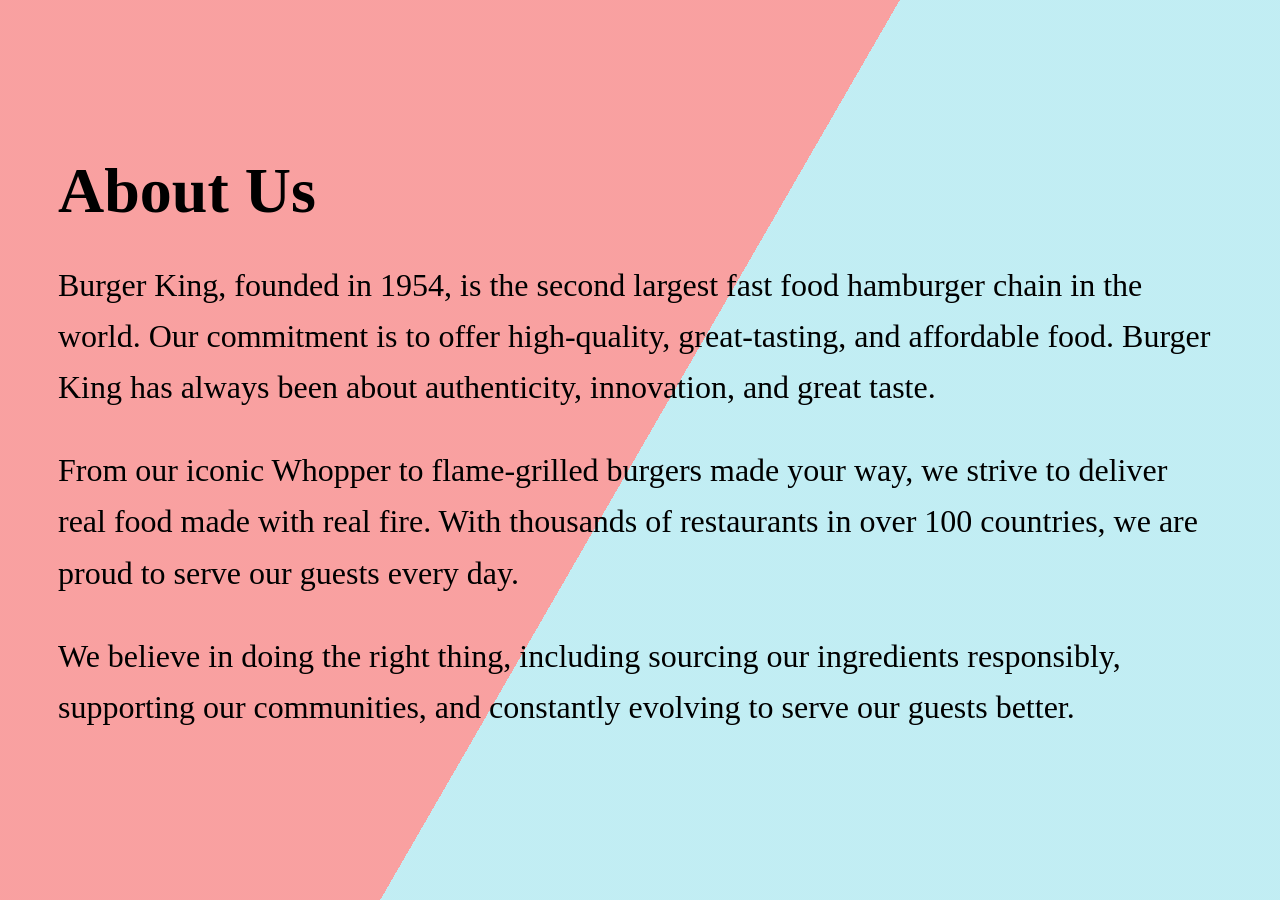
<file: About us.html>
<!DOCTYPE html>
<html lang="en">
<head>
  <meta charset="UTF-8" />
  <meta name="viewport" content="width=device-width, initial-scale=1.0"/>
  <title>About Us - Burger King</title>
  <style>
   
      .about-section {
      padding: 50px;
       margin-top: 4%;
    }

    .about-section h2 {

      font-size: 4em;
      margin-bottom: 20px;
    }

    .about-section p {
      font-size: 2em;
      line-height: 1.6;
    }
    .infinite-swing {
    animation-iteration-count: infinite;
    animation-delay: 1s;
    animation-duration: 10s;
  }
  .bg {
    animation:slide 3s ease-in-out infinite alternate;
    background-image: linear-gradient(-60deg, rgb(174, 233, 241) 50%, #f88282 50%);
    bottom:0;
    left:-50%;
    opacity:.5;
    position:fixed;
    right:-50%;
    top:0;
    z-index:-1;
  }
  
  .bg2 {
    animation-direction:alternate-reverse;
    animation-duration:4s;
  }
  @keyframes slide {
    0% {
      transform:translateX(-25%);
    }
    100% {
      transform:translateX(25%);
    }
  }

  </style>
</head>
  <section class="about-section">
    <h2>About Us</h2>
    <p>Burger King, founded in 1954, is the second largest fast food hamburger chain in the world. Our commitment is to offer high-quality, great-tasting, and affordable food. Burger King has always been about authenticity, innovation, and great taste.</p>
    <p>From our iconic Whopper to flame-grilled burgers made your way, we strive to deliver real food made with real fire. With thousands of restaurants in over 100 countries, we are proud to serve our guests every day.</p>
    <p>We believe in doing the right thing, including sourcing our ingredients responsibly, supporting our communities, and constantly evolving to serve our guests better.</p>
  </section>
  <div class="bg"></div>
  <div class="bg bg2"></div>

</body>
</html>
</file>
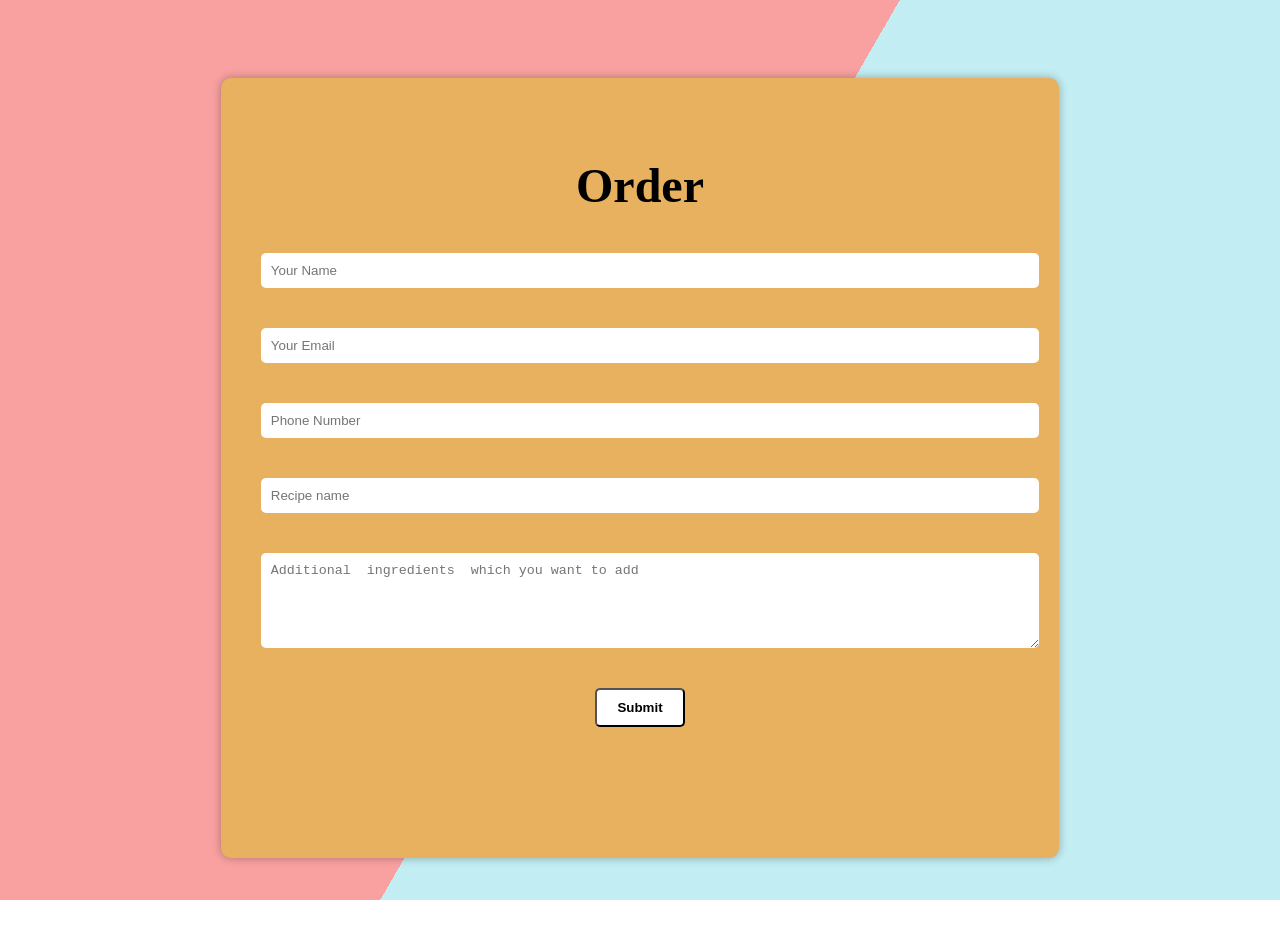
<file: order.html>
<!DOCTYPE html>
<html lang="en">
<head>
    <meta charset="UTF-8">
    <meta name="viewport" content="width=device-width, initial-scale=1.0">
    <title>Document</title>
    <style>
        /* Order section start here*/
.recipe {
  padding: 70px 0;
  text-align: center;
}
.reservation-form {
  max-width: 60%;
  height: 700px;
  margin: 0 auto;
  background-color:  #e7b15f;
  padding: 40px;
  border-radius: 10px;
  box-shadow: 0 0 10px rgba(0, 0, 0, 0.3);
}

.reservation-form h1 {
  color: black;
  font-size: 48px;
  margin-bottom: 40px;
}

.reservation-form form input,
.reservation-form form textarea {
  display: block;
  width: 100%;
  padding: 10px;
  margin-bottom: 40px;
  border-radius: 5px;
  border: none;
}

.reservation-form form button {
  display: inline-block;
  background-color:  #ffffff;
  color:black;
  padding: 10px 20px;
  border-radius: 5px;
  text-decoration: none;
  font-weight: bold;
  transition: background-color 0.3s ease;
}

.reservation-form form button:hover {
  background-color:  #e7b15f;
}
/*  
background animation */
.infinite-swing {
    animation-iteration-count: infinite;
    animation-delay: 1s;
    animation-duration: 10s;
  }
  .bg {
    animation:slide 3s ease-in-out infinite alternate;
    background-image: linear-gradient(-60deg,  rgb(174, 233, 241) 50%, #f88282 50%);
    bottom:0;
    left:-50%;
    opacity:.5;
    position:fixed;
    right:-50%;
    top:0;
    z-index:-1;
  }
  
  .bg2 {
    animation-direction:alternate-reverse;
    animation-duration:4s;
  }
  

  
  @keyframes slide {
    0% {
      transform:translateX(-25%);
    }
    100% {
      transform:translateX(25%);
    }
  }
    </style>
</head>
<body>
    <!--  Order section start here -->
  <section class="recipe">
    <div class="reservation-form">
      <h1>Order</h1>
      <form>
        <input type="text" name="name" placeholder="Your Name" required>
        <input type="email" name="email" placeholder="Your Email" required>
        <input type="tel" name="phone" placeholder="Phone Number" required>
        <input type="rep" name="recipe" placeholder="Recipe name" required>
        <textarea name="message" placeholder="Additional  ingredients  which you want to add" rows="5"></textarea>
        <button type="submit">Submit</button>
      </form>
    </div>
  </section>
  <!--  Order section end here -->
    <!-- for background animation -->
     <div class="bg"></div>
     <div class="bg bg2"></div>
</body>
</html>
</file>
